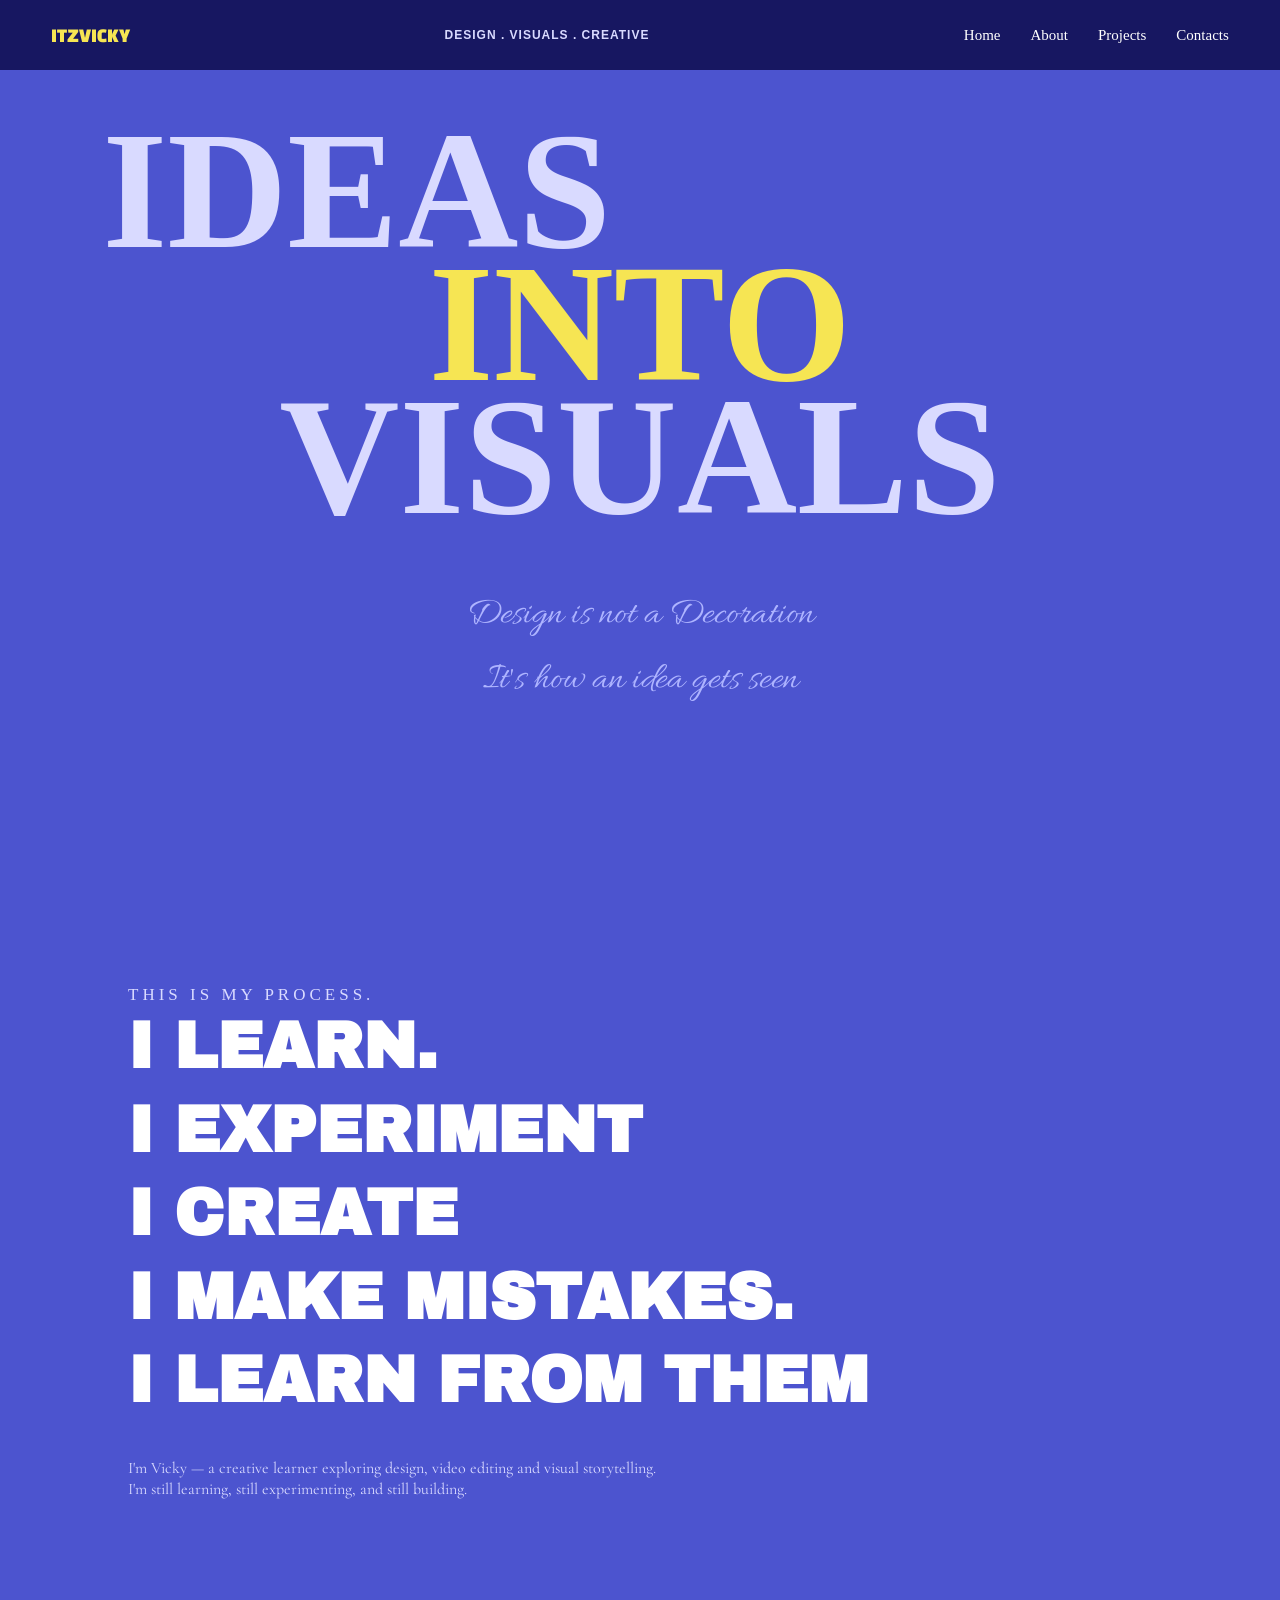
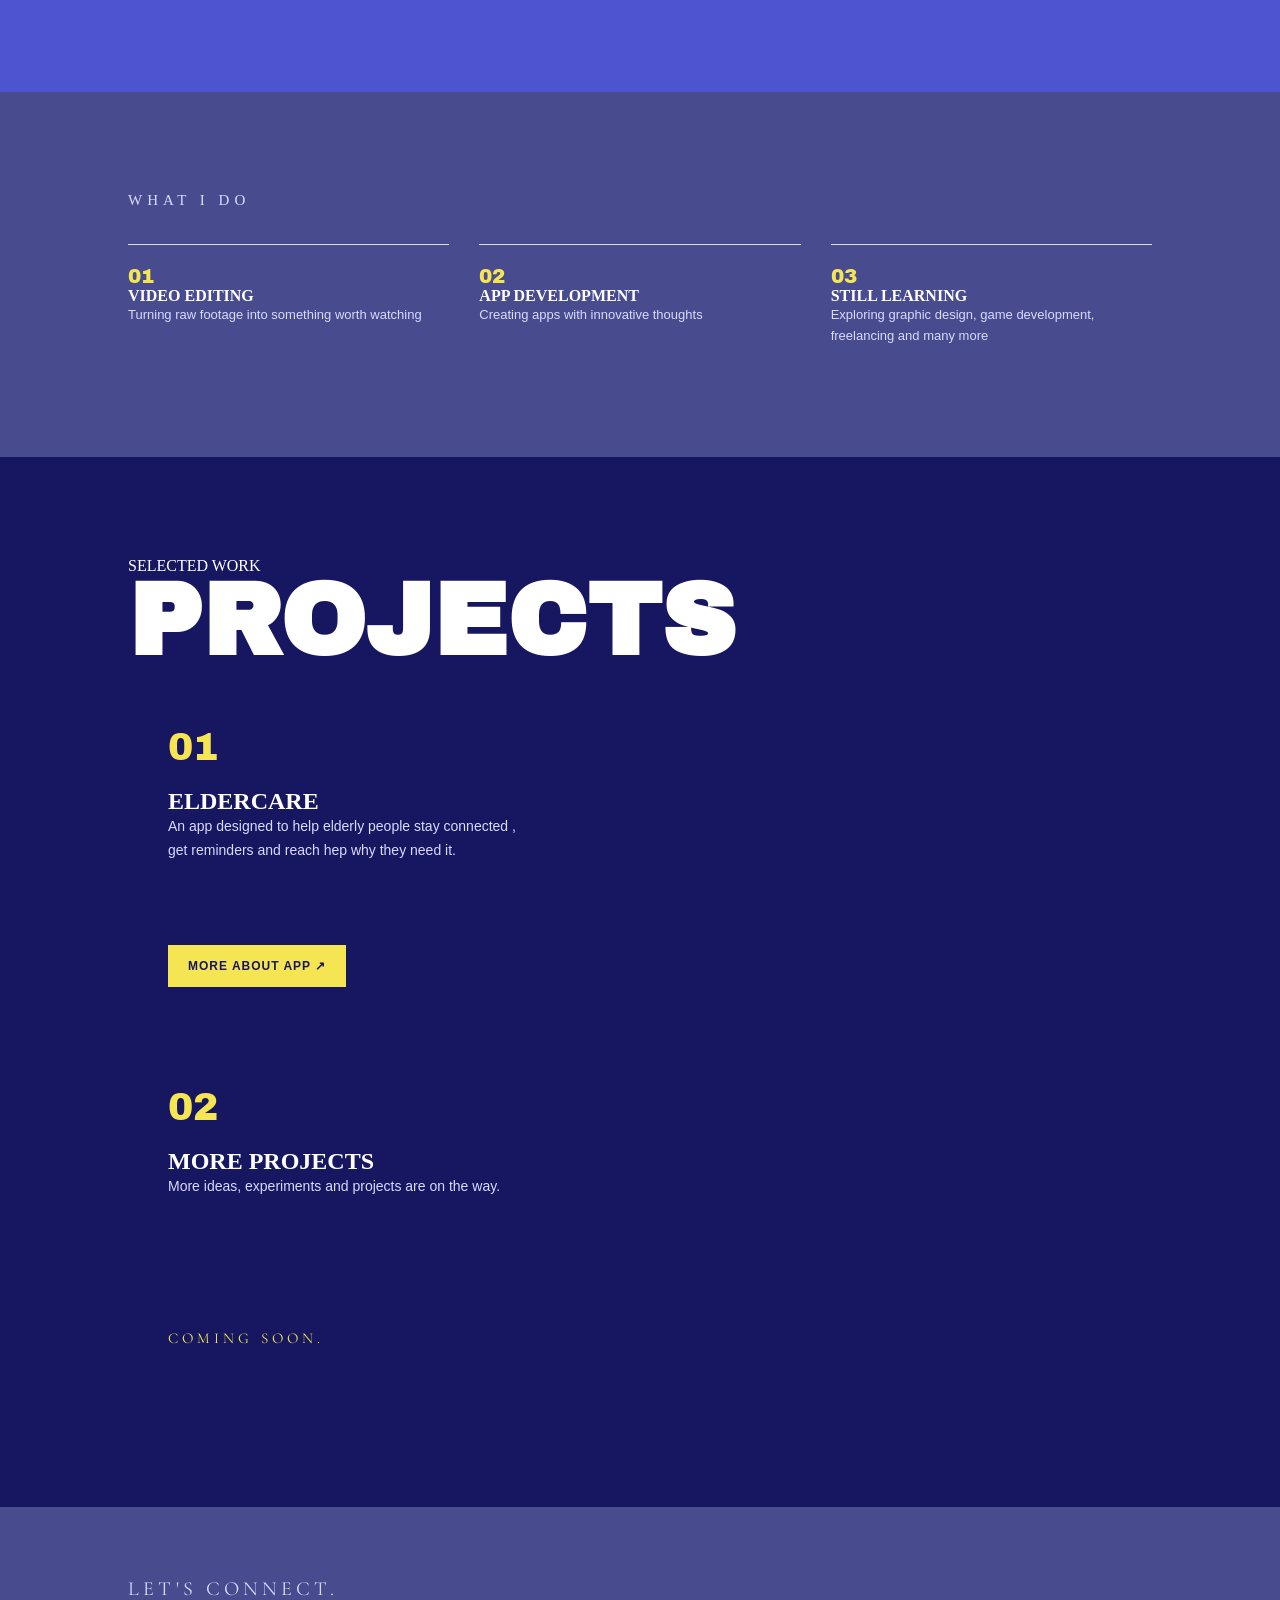
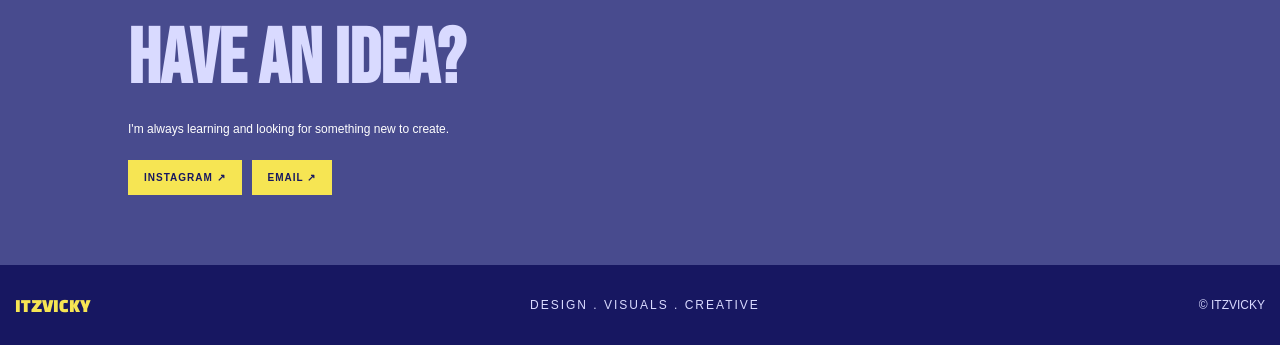
<file: index.html>
<!DOCTYPE html>
<html lang="en">
<head>
    <meta charset="UTF-8">
    <meta name="viewport" content="width=device-width, initial-scale=1.0">
    <link rel="preconnect" href="https://fonts.googleapis.com">
    <link rel="preconnect" href="https://fonts.gstatic.com" crossorigin>

    <link href="https://fonts.googleapis.com/css2?family=Changa+One&display=swap" rel="stylesheet">

    <link href="https://fonts.googleapis.com/css2?family=Bebas+Neue&display=swap" rel="stylesheet">

    <link href="https://fonts.googleapis.com/css2?family=Cormorant+Garamond:wght@500;600;700&display=swap" rel="stylesheet">

    <link href="https://fonts.googleapis.com/css2?family=Archivo+Black&display=swap" rel="stylesheet">

    <link href="https://fonts.googleapis.com/css2?family=Allura&display=swap" rel="stylesheet">

    <link rel="stylesheet" href="index.css">

    <title>ITZVICKY</title>

    <title>ITZVICKY</title>
</head>
<body>
    
    <div class="navbargroup">
        <div class="title">
       <a href="#home">ITZVICKY</a>
        </div>  

        <div class="ugly">
<h4>DESIGN . VISUALS . CREATIVE</h4>
        </div>

        <div class="navlinks">
            <div class="Home">
                <a href="#home">Home</a>
            </div>

            <div class="Home">
                <a href="#About">About</a>
            </div>
            <div class="Home">
                <a href="#Projects">Projects</a>
            </div>
            <div class="Home">
                <a href="#contacts">Contacts</a>
            </div>
        </div>
      </div>


      <section class="home" id="home">

        <div class="intro">
            <h1>IDEAS</h1>
        </div>

         <div class="into">
            <h1>INTO</h1>
        </div>

         <div class="visuals">
            <h1>VISUALS</h1>
        </div>

        <div class="disgn">

            <h2>Design is not a Decoration</h2>
             <h2>It's how an idea gets seen</h2>
        </div>

         
      </section>

      <section class="About" id="About">

<div class="process">
    THIS IS MY PROCESS.
</div>

<h1>I LEARN.</h1>
<h1>I EXPERIMENT</h1>
<h1>I CREATE</h1>
<h1>I MAKE MISTAKES.</h1>
<h1>I LEARN FROM THEM</h1>

<div class="myself">
I'm Vicky — a creative learner exploring design, video editing and visual storytelling.
            <br>
            I'm still learning, still experimenting, and still building.

</div>

      </section>

      <section class="service-section">

    <p class="service-item">
        WHAT I DO
    </p>

    <div class="service">

        <div class="service-item">
            <span>01</span>

            <h4>VIDEO EDITING</h4>

            <h5>
                Turning raw footage into something worth watching
            </h5>
        </div>


        <div class="service-item">
            <span>02</span>

            <h4>APP DEVELOPMENT</h4>

            <h5>
                Creating apps with innovative thoughts
            </h5>
        </div>


        <div class="service-item">
            <span>03</span>

            <h4>STILL LEARNING</h4>

            <h5>
                Exploring graphic design, game development,
                freelancing and many more
            </h5>
        </div>

    </div>

</section>
      <section class="selected-work" id="Projects">

        <p class="selected-title">
            SELECTED WORK
        </p>

        <h1>
            PROJECTS<br>
        </h1>

        <div class="projects-container">

             <div class="project-box">

                <span class="project-number">01</span>

                <h2>ELDERCARE</h2>

                <p>
                    An app designed to help elderly people stay connected ,<br>
                    get reminders and reach hep why they need it.

                </p>

                <a href="eldercare.html" class="project-button">
                    MORE ABOUT APP ↗
                </a>

             </div>

              <div class="project-box coming-soon">

            <span class="project-number">02</span>

            <h2>MORE PROJECTS</h2>

            <p>
                More ideas, experiments and projects
                are on the way.
            </p>

            <span class="coming-text">
                COMING SOON.
            </span>

        </div>

    </div>

</section>
        

<section class="contact-title" id="contacts">

    <p class="contact-label">
        LET'S CONNECT.
    </p>

    <h1>
        HAVE AN IDEA?
    </h1>

    <p class="contact-text">
        I'm always learning and looking for something new to create.
    </p>

   
        <div class="contact-buttons">

            <a
                class="contact-button"
                href="https://www.instagram.com/i.amviky/"
                target="_blank"
            >
                INSTAGRAM ↗
            </a>


            <a
                class="contact-button"
                href="mailto:vignan20158@gmail.com"
            >
                EMAIL ↗
            </a>

        </div>
</section>

  <footer class="footer">

        <div class="footer-name">
            ITZVICKY
        </div>

        <div class="footer-middle">
            DESIGN . VISUALS . CREATIVE
        </div>

        <div class="footer-copy">
            ©  ITZVICKY
        </div>

    </footer>
</body>
</html>
</file>
<file: index.css>
* {
    margin: 0;
    padding: 0;
    box-sizing: border-box;
}

html {
    scroll-behavior: smooth;
}

body {
    background-color: #484b8e;
    color: white;
}

.navbargroup{

    width: 100%;
    height: 70px;
    background: #171761;

    display: flex;
    align-items: center;
    justify-content: space-between;

    padding: 0 4%;

}

.title a{
    color: #f6e553;
    text-decoration: none;

    font-family: "Changa One", sans-serif;
    font-size: 20px;
}

.ugly h4{
    color: #D9DAFF;
    font-family: Arial, sans-serif;
    font-size: 12px;
    letter-spacing: 1px;
}

.navlinks{
    display: flex;
    gap: 30px;
}

.navlinks a{
    color: white;
    text-decoration: none;

    font-family: " Coromorant Garamond", serif;
    font-size:15px;
}

.navlinks a:hover {
    color: #f6e553;
}

.home {
    min-height: calc(100vh-70px);

    background: #4c54cf;

    padding: 55px 8% 70px;

    display:flex;
    flex-direction: column;
    justify-content: space-between;

}



.intro h1,
.into h1,
.visuals h1{
    font-family: "Bebas Neue"sans-serif;
    font-size: clamp(100px, 13vw , 185px);
    line-height:0.8;
}

.intro h1 {

    color: #D9DAFF
}


.into h1{
    color: #f6e553;
    text-align: center;
}

.visuals h1{
    color: #D9DAFF;
    text-align: center;
}

.disgn{
text-align: center;
margin-top: 50px

}

.disgn h2 {
    color: #aeb4ff;

    font-family: "Allura", cursive;
    font-size: 38px;
    font-weight: 400;

    margin: 18px 0;
}

.About {
    min-height: 100vh;
    background: #4c54cf;

    padding: 100px 10%;

    display: flex;
    flex-direction: column;
    justify-content: center;
}

.process{
    color: #D9DAFF;
    font-family: "Coromorant Garamond", serif;
    font-size: 17px;
    letter-spacing: 4px;
    margin-botton: 30px;
}

.About h1{
    color: white;
    font-family: "Archivo Black", sans-serif;
    font-size: clamp(40px, 5vw , 75px);

    line-height: 1.15;

    margin: 5px 0;
}


.myself{
    color: #D9DAFF;
    font-family: "Cormorant Garamond", serif;
    font-size: 16px;
    line-height: 1.3;

    max-width: 650px;

    margin-top: 35px;

}

.service-section{
    background-color: #484b8e;

    padding: 100px 10% 110px;
}

.service-section > p{
    color: #D9DAFF;
    font-family: "Coromorant Garamond", serif;

    font-size: 15px;
    letter-spacing: 5px;

    margin-bottom: 35px;
}

.service{
    width: 100%;

    display: grid;
    grid-template-columns: 1fr 1fr 1fr;

    gap: 30px;
}

.service > .service-item {
    border-top: 1px solid #D9DAFF;
    padding-top: 20px;

}

.service-item span {
    color:  #f6e553;

    font-family: "Archivo Black", sans-serif;

    font-size: 20px;

    margin: 20px 0 15px;

}

.service-item h5{
    color: #D9DAFF;

    font-family: Arial, sans-serif;
    font-size: 13px;
    font-weight: 400;

    line-height: 1.6;
    max-width: 350px;

}

.service > .service-item > .service-item {
    border-top: 1px solid #D9DAFF;

    margin-top: 45px;

    padding-top: 20px;
}

.selected-work{

    min-height: 100vh;
    background: #171761;

    padding: 100px 10% 120px;

}

.selected.title {

    color: #D9DAFF;
    font-family: "Cormorant Garamond", serif;
    font-size: 15px;
     letter-spacing: 5px;

     margin-bottom: 30px;
}

.selected-work h1{
    color: white;
    font-family: "Archivo Black", sans-serif;
    font-size: clamp( 60px , 8vw , 110px);

    line-height: 0.9;
}


.project-container{
    width: 100%;
    display: flex;
    gap: 30px;
    margin-top: 70px;
    
}

.project-box{
    flex: 1;
    min-height: 360px;
   
    background: #171761;
    padding: 40px;
    display: flex;

    flex-direction: column;
    align-items: flex-start;
}

.project-number {

    color: #f6e553;
    font-family: "Archivo Black", sans-serif;
    font-size: 38px;

    margin: 20px 0;

}

.project-box p{
    color: #D9DAFF;

    font-family: Arial, sans-serif ;
    font-size: 14px;

    line-height: 1.7;

    max-width: 450px;
}

.project-button{
     display: inline-block;

    background: #f6e553;
    color: #171761;

    text-decoration: none;

    font-family: Arial, sans-serif;
    font-size: 12px;
    font-weight: bold;

    letter-spacing: 1px;

    padding: 14px 20px;

    margin-top: auto;
}


.project-button:hover{
    background: #D9DAFF;
}

.coming-soon {
    border-color: #D9DAFF
}

.coming-text{
    color: #f6e553;

    font-family: "Cormorant Garamond", serif;

    font-size: 15px;

    letter-spacing: 4px;

    margin-top: auto;
}

.contact-title {
    background-color: #484b8e;

    

    padding: 70px 10%;

    display: flex;
    flex-direction: column;
    justify-content: center;
    align-items: flex-start;
}

.contact-label {
    color: #D9DAFF;

    font-family: "Cormorant Garamond", serif;

    font-size: 20px;
    letter-spacing: 4px;

    margin-bottom: 25px;
}

.contact-title h1 {
    color: #D9DAFF;

    font-family: "Bebas Neue", sans-serif;

    font-size: clamp(45px, 6vw, 80px);

    line-height: 0.9;

    margin-bottom: 25px;
}

.contact-text {
    color: white;

    font-family: Arial, sans-serif;

    font-size: 12px;

    line-height: 1.5;

    margin-bottom: 22px;
}

.contact-buttons {
    display: flex;
    gap: 10px;
}

.contact-button {
    background: #f6e553;
    color: #171761;

    text-decoration: none;

    font-family: Arial, sans-serif;

    font-size: 10px;
    font-weight: bold;

    letter-spacing: 1px;

    padding: 12px 16px;
}

footer {

    background-color: #171761;
    min-height: 80px;
    display: flex;
    align-items: center;
    justify-content: space-between;
    padding: 0 15px;
    box-sizing: border-box;
}


.footer-name {
    color: #f6e553;
    font-family: "Changa One", sans-serif;
    font-size: larger;
}


.footer-middle {
    color: #D9DAFF;
    font-family: Arial, sans-serif;
    font-size: 12px;
    letter-spacing: 2px;
}


.footer-copy {
    color: #D9DAFF;
    font-family: Arial, sans-serif;
    font-size: 12px;
}
@media (max-width: 900px){

    .ugly{
        display:none;
    }

    .navlinks{
        gap:18px;

    }

    .service-section,
    .selected-work,
    section.contact-title{
        padding-left: 7%;
        padding-right: 7%;
    }
}


@media ( max-width: 600px){

    .navbargroup{
        height: 60px;
        padding: 0 5%;
    }

    .title a{
        font-size: 16px;
    }

    .navlinks{
        gap:12px
    }

    .navlinks a{
        font-size:12px;
    }

    .home {
        min-height: calc(100vh-60px);
        padding: 70px 7%;
    }


    .intro h1,
    .into h1,
    .visuals h1{
        font-size: 22vw;
    }

    .disgn h2{
        font-size: 28px;
    }

   .About {
    padding: 80px 8%;
   }

   .About h1{
    font-size: 10vw;
   }
}
</file>
